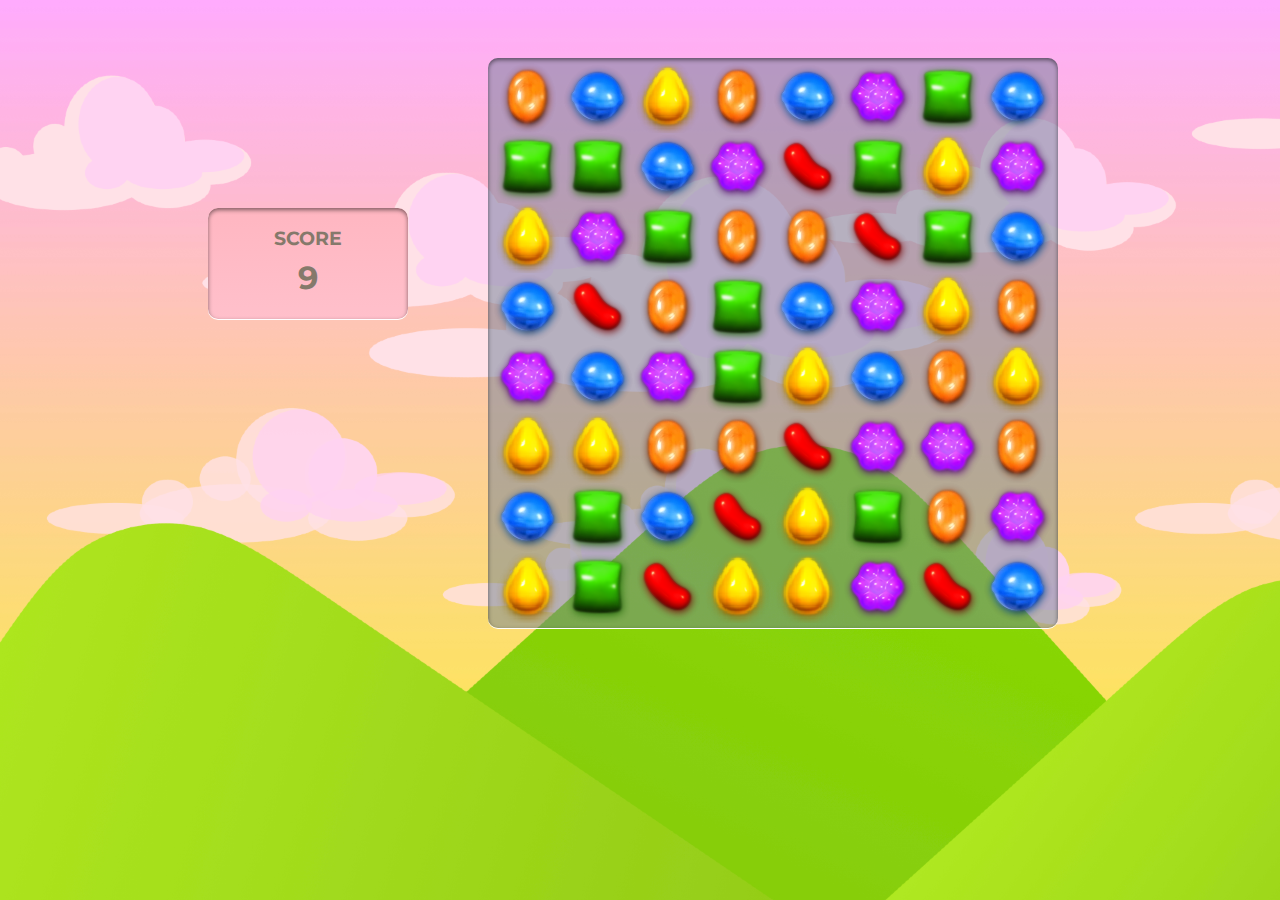
<file: candy-crush-master/index.html>
<!DOCTYPE html>
<html lang="en" dir="ltr">
  <head>
    <meta charset="utf-8">
    <title>Candy Crush</title>
    <link rel="stylesheet" href="style.css">
    <script src="app.js" charset="utf-8"></script>
    <link href="https://fonts.googleapis.com/css?family=Montserrat:300,400&display=swap" rel="stylesheet">
  </head>
  <body>
    <div class="score-board">
      <h3>score</h3>
      <h1 id="score"></h1>
    </div>
    <div class="grid"></div>
  </body>
</html>
</file>
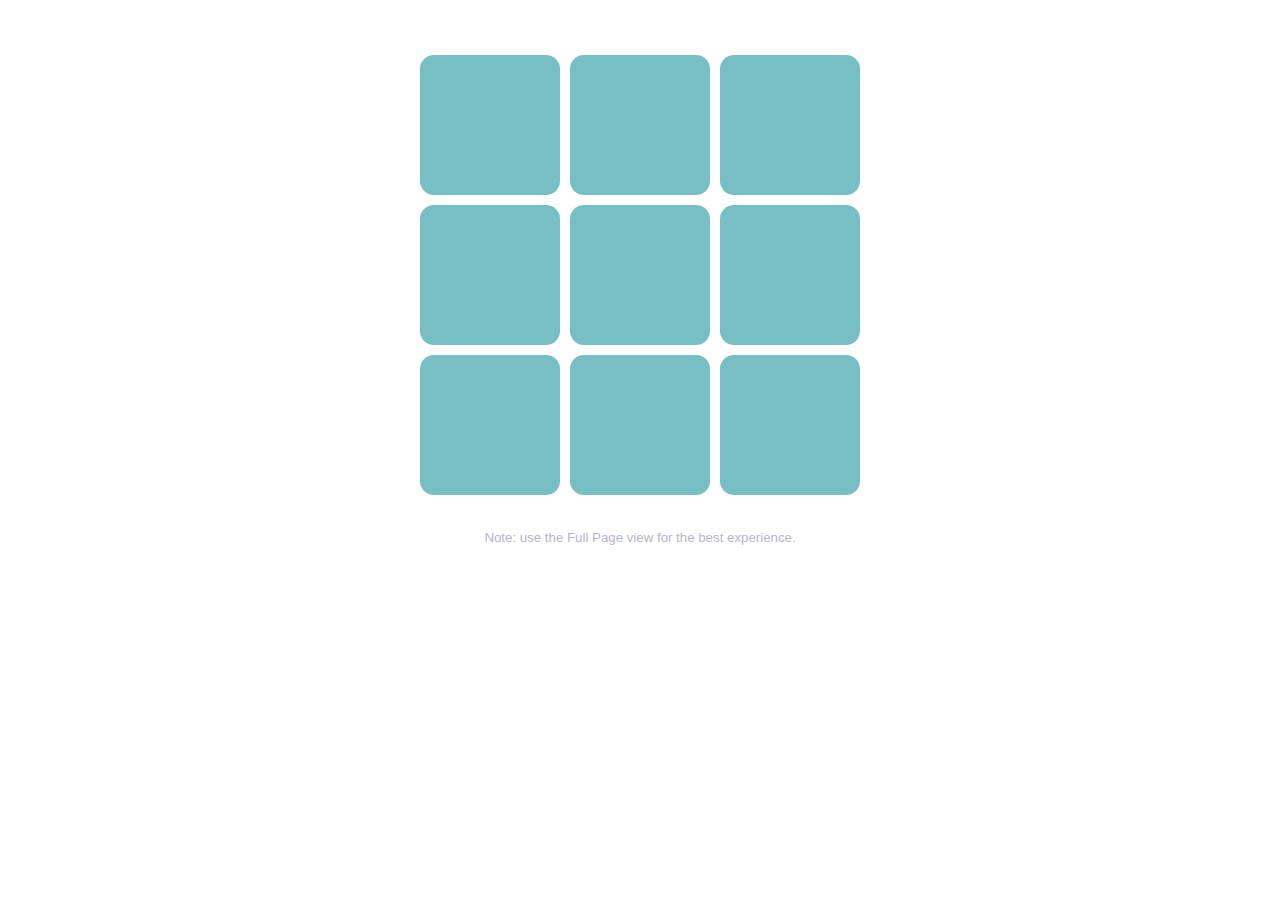
<file: pure-css-tic-tac-toe/dist/index.html>
<!DOCTYPE html>
<html lang="en" >
<head>
  <meta charset="UTF-8">
  <title>CodePen - Pure CSS Tic-tac-toe</title>
  <meta
name="viewport" content="width=device-width, initial-scale=1.0, maximum-scale=1.0, user-scalable=no"><link rel='stylesheet' href='https://cdnjs.cloudflare.com/ajax/libs/font-awesome/4.1.0/css/font-awesome.min.css'>
<link rel='stylesheet' href='https://fonts.googleapis.com/css?family=Open+Sans:400,300,700'><link rel="stylesheet" href="./style.css">

</head>
<body>
<!-- partial:index.partial.html -->
<div class="tic-tac-toe">
  <input class="player-1 left first-column top first-row first-diagonal turn-1" id="block1-1-1" type="radio"/>
  <label class="turn-1" for="block1-1-1"></label>
  <input class="player-1 middle second-column top first-row turn-1" id="block1-1-2" type="radio"/>
  <label class="turn-1" for="block1-1-2"></label>
  <input class="player-1 right third-column top first-row second-diagonal turn-1" id="block1-1-3" type="radio"/>
  <label class="turn-1" for="block1-1-3"></label>
  <input class="player-1 left first-column center second-row turn-1" id="block1-2-1" type="radio"/>
  <label class="turn-1" for="block1-2-1"></label>
  <input class="player-1 middle second-column center second-row first-diagonal second-diagonal turn-1" id="block1-2-2" type="radio"/>
  <label class="turn-1" for="block1-2-2"></label>
  <input class="player-1 right third-column center second-row turn-1" id="block1-2-3" type="radio"/>
  <label class="turn-1" for="block1-2-3"></label>
  <input class="player-1 left first-column bottom third-row second-diagonal turn-1" id="block1-3-1" type="radio"/>
  <label class="turn-1" for="block1-3-1"></label>
  <input class="player-1 middle second-column bottom third-row turn-1" id="block1-3-2" type="radio"/>
  <label class="turn-1" for="block1-3-2"></label>
  <input class="player-1 right third-column bottom third-row first-diagonal turn-1" id="block1-3-3" type="radio"/>
  <label class="turn-1" for="block1-3-3"></label>
  <input class="player-2 left first-column top first-row first-diagonal turn-2" id="block2-1-1" type="radio"/>
  <label class="turn-2" for="block2-1-1"></label>
  <input class="player-2 middle second-column top first-row turn-2" id="block2-1-2" type="radio"/>
  <label class="turn-2" for="block2-1-2"></label>
  <input class="player-2 right third-column top first-row second-diagonal turn-2" id="block2-1-3" type="radio"/>
  <label class="turn-2" for="block2-1-3"></label>
  <input class="player-2 left first-column center second-row turn-2" id="block2-2-1" type="radio"/>
  <label class="turn-2" for="block2-2-1"></label>
  <input class="player-2 middle second-column center second-row first-diagonal second-diagonal turn-2" id="block2-2-2" type="radio"/>
  <label class="turn-2" for="block2-2-2"></label>
  <input class="player-2 right third-column center second-row turn-2" id="block2-2-3" type="radio"/>
  <label class="turn-2" for="block2-2-3"></label>
  <input class="player-2 left first-column bottom third-row second-diagonal turn-2" id="block2-3-1" type="radio"/>
  <label class="turn-2" for="block2-3-1"></label>
  <input class="player-2 middle second-column bottom third-row turn-2" id="block2-3-2" type="radio"/>
  <label class="turn-2" for="block2-3-2"></label>
  <input class="player-2 right third-column bottom third-row first-diagonal turn-2" id="block2-3-3" type="radio"/>
  <label class="turn-2" for="block2-3-3"></label>
  <input class="player-1 left first-column top first-row first-diagonal turn-3" id="block3-1-1" type="radio"/>
  <label class="turn-3" for="block3-1-1"></label>
  <input class="player-1 middle second-column top first-row turn-3" id="block3-1-2" type="radio"/>
  <label class="turn-3" for="block3-1-2"></label>
  <input class="player-1 right third-column top first-row second-diagonal turn-3" id="block3-1-3" type="radio"/>
  <label class="turn-3" for="block3-1-3"></label>
  <input class="player-1 left first-column center second-row turn-3" id="block3-2-1" type="radio"/>
  <label class="turn-3" for="block3-2-1"></label>
  <input class="player-1 middle second-column center second-row first-diagonal second-diagonal turn-3" id="block3-2-2" type="radio"/>
  <label class="turn-3" for="block3-2-2"></label>
  <input class="player-1 right third-column center second-row turn-3" id="block3-2-3" type="radio"/>
  <label class="turn-3" for="block3-2-3"></label>
  <input class="player-1 left first-column bottom third-row second-diagonal turn-3" id="block3-3-1" type="radio"/>
  <label class="turn-3" for="block3-3-1"></label>
  <input class="player-1 middle second-column bottom third-row turn-3" id="block3-3-2" type="radio"/>
  <label class="turn-3" for="block3-3-2"></label>
  <input class="player-1 right third-column bottom third-row first-diagonal turn-3" id="block3-3-3" type="radio"/>
  <label class="turn-3" for="block3-3-3"></label>
  <input class="player-2 left first-column top first-row first-diagonal turn-4" id="block4-1-1" type="radio"/>
  <label class="turn-4" for="block4-1-1"></label>
  <input class="player-2 middle second-column top first-row turn-4" id="block4-1-2" type="radio"/>
  <label class="turn-4" for="block4-1-2"></label>
  <input class="player-2 right third-column top first-row second-diagonal turn-4" id="block4-1-3" type="radio"/>
  <label class="turn-4" for="block4-1-3"></label>
  <input class="player-2 left first-column center second-row turn-4" id="block4-2-1" type="radio"/>
  <label class="turn-4" for="block4-2-1"></label>
  <input class="player-2 middle second-column center second-row first-diagonal second-diagonal turn-4" id="block4-2-2" type="radio"/>
  <label class="turn-4" for="block4-2-2"></label>
  <input class="player-2 right third-column center second-row turn-4" id="block4-2-3" type="radio"/>
  <label class="turn-4" for="block4-2-3"></label>
  <input class="player-2 left first-column bottom third-row second-diagonal turn-4" id="block4-3-1" type="radio"/>
  <label class="turn-4" for="block4-3-1"></label>
  <input class="player-2 middle second-column bottom third-row turn-4" id="block4-3-2" type="radio"/>
  <label class="turn-4" for="block4-3-2"></label>
  <input class="player-2 right third-column bottom third-row first-diagonal turn-4" id="block4-3-3" type="radio"/>
  <label class="turn-4" for="block4-3-3"></label>
  <input class="player-1 left first-column top first-row first-diagonal turn-5" id="block5-1-1" type="radio"/>
  <label class="turn-5" for="block5-1-1"></label>
  <input class="player-1 middle second-column top first-row turn-5" id="block5-1-2" type="radio"/>
  <label class="turn-5" for="block5-1-2"></label>
  <input class="player-1 right third-column top first-row second-diagonal turn-5" id="block5-1-3" type="radio"/>
  <label class="turn-5" for="block5-1-3"></label>
  <input class="player-1 left first-column center second-row turn-5" id="block5-2-1" type="radio"/>
  <label class="turn-5" for="block5-2-1"></label>
  <input class="player-1 middle second-column center second-row first-diagonal second-diagonal turn-5" id="block5-2-2" type="radio"/>
  <label class="turn-5" for="block5-2-2"></label>
  <input class="player-1 right third-column center second-row turn-5" id="block5-2-3" type="radio"/>
  <label class="turn-5" for="block5-2-3"></label>
  <input class="player-1 left first-column bottom third-row second-diagonal turn-5" id="block5-3-1" type="radio"/>
  <label class="turn-5" for="block5-3-1"></label>
  <input class="player-1 middle second-column bottom third-row turn-5" id="block5-3-2" type="radio"/>
  <label class="turn-5" for="block5-3-2"></label>
  <input class="player-1 right third-column bottom third-row first-diagonal turn-5" id="block5-3-3" type="radio"/>
  <label class="turn-5" for="block5-3-3"></label>
  <input class="player-2 left first-column top first-row first-diagonal turn-6" id="block6-1-1" type="radio"/>
  <label class="turn-6" for="block6-1-1"></label>
  <input class="player-2 middle second-column top first-row turn-6" id="block6-1-2" type="radio"/>
  <label class="turn-6" for="block6-1-2"></label>
  <input class="player-2 right third-column top first-row second-diagonal turn-6" id="block6-1-3" type="radio"/>
  <label class="turn-6" for="block6-1-3"></label>
  <input class="player-2 left first-column center second-row turn-6" id="block6-2-1" type="radio"/>
  <label class="turn-6" for="block6-2-1"></label>
  <input class="player-2 middle second-column center second-row first-diagonal second-diagonal turn-6" id="block6-2-2" type="radio"/>
  <label class="turn-6" for="block6-2-2"></label>
  <input class="player-2 right third-column center second-row turn-6" id="block6-2-3" type="radio"/>
  <label class="turn-6" for="block6-2-3"></label>
  <input class="player-2 left first-column bottom third-row second-diagonal turn-6" id="block6-3-1" type="radio"/>
  <label class="turn-6" for="block6-3-1"></label>
  <input class="player-2 middle second-column bottom third-row turn-6" id="block6-3-2" type="radio"/>
  <label class="turn-6" for="block6-3-2"></label>
  <input class="player-2 right third-column bottom third-row first-diagonal turn-6" id="block6-3-3" type="radio"/>
  <label class="turn-6" for="block6-3-3"></label>
  <input class="player-1 left first-column top first-row first-diagonal turn-7" id="block7-1-1" type="radio"/>
  <label class="turn-7" for="block7-1-1"></label>
  <input class="player-1 middle second-column top first-row turn-7" id="block7-1-2" type="radio"/>
  <label class="turn-7" for="block7-1-2"></label>
  <input class="player-1 right third-column top first-row second-diagonal turn-7" id="block7-1-3" type="radio"/>
  <label class="turn-7" for="block7-1-3"></label>
  <input class="player-1 left first-column center second-row turn-7" id="block7-2-1" type="radio"/>
  <label class="turn-7" for="block7-2-1"></label>
  <input class="player-1 middle second-column center second-row first-diagonal second-diagonal turn-7" id="block7-2-2" type="radio"/>
  <label class="turn-7" for="block7-2-2"></label>
  <input class="player-1 right third-column center second-row turn-7" id="block7-2-3" type="radio"/>
  <label class="turn-7" for="block7-2-3"></label>
  <input class="player-1 left first-column bottom third-row second-diagonal turn-7" id="block7-3-1" type="radio"/>
  <label class="turn-7" for="block7-3-1"></label>
  <input class="player-1 middle second-column bottom third-row turn-7" id="block7-3-2" type="radio"/>
  <label class="turn-7" for="block7-3-2"></label>
  <input class="player-1 right third-column bottom third-row first-diagonal turn-7" id="block7-3-3" type="radio"/>
  <label class="turn-7" for="block7-3-3"></label>
  <input class="player-2 left first-column top first-row first-diagonal turn-8" id="block8-1-1" type="radio"/>
  <label class="turn-8" for="block8-1-1"></label>
  <input class="player-2 middle second-column top first-row turn-8" id="block8-1-2" type="radio"/>
  <label class="turn-8" for="block8-1-2"></label>
  <input class="player-2 right third-column top first-row second-diagonal turn-8" id="block8-1-3" type="radio"/>
  <label class="turn-8" for="block8-1-3"></label>
  <input class="player-2 left first-column center second-row turn-8" id="block8-2-1" type="radio"/>
  <label class="turn-8" for="block8-2-1"></label>
  <input class="player-2 middle second-column center second-row first-diagonal second-diagonal turn-8" id="block8-2-2" type="radio"/>
  <label class="turn-8" for="block8-2-2"></label>
  <input class="player-2 right third-column center second-row turn-8" id="block8-2-3" type="radio"/>
  <label class="turn-8" for="block8-2-3"></label>
  <input class="player-2 left first-column bottom third-row second-diagonal turn-8" id="block8-3-1" type="radio"/>
  <label class="turn-8" for="block8-3-1"></label>
  <input class="player-2 middle second-column bottom third-row turn-8" id="block8-3-2" type="radio"/>
  <label class="turn-8" for="block8-3-2"></label>
  <input class="player-2 right third-column bottom third-row first-diagonal turn-8" id="block8-3-3" type="radio"/>
  <label class="turn-8" for="block8-3-3"></label>
  <input class="player-1 left first-column top first-row first-diagonal turn-9" id="block9-1-1" type="radio"/>
  <label class="turn-9" for="block9-1-1"></label>
  <input class="player-1 middle second-column top first-row turn-9" id="block9-1-2" type="radio"/>
  <label class="turn-9" for="block9-1-2"></label>
  <input class="player-1 right third-column top first-row second-diagonal turn-9" id="block9-1-3" type="radio"/>
  <label class="turn-9" for="block9-1-3"></label>
  <input class="player-1 left first-column center second-row turn-9" id="block9-2-1" type="radio"/>
  <label class="turn-9" for="block9-2-1"></label>
  <input class="player-1 middle second-column center second-row first-diagonal second-diagonal turn-9" id="block9-2-2" type="radio"/>
  <label class="turn-9" for="block9-2-2"></label>
  <input class="player-1 right third-column center second-row turn-9" id="block9-2-3" type="radio"/>
  <label class="turn-9" for="block9-2-3"></label>
  <input class="player-1 left first-column bottom third-row second-diagonal turn-9" id="block9-3-1" type="radio"/>
  <label class="turn-9" for="block9-3-1"></label>
  <input class="player-1 middle second-column bottom third-row turn-9" id="block9-3-2" type="radio"/>
  <label class="turn-9" for="block9-3-2"></label>
  <input class="player-1 right third-column bottom third-row first-diagonal turn-9" id="block9-3-3" type="radio"/>
  <label class="turn-9" for="block9-3-3"></label>
  <div class="end">
    <h3></h3><a href="">Restart</a>
  </div>
</div>
<h5>Note: use the Full Page view for the best experience.</h5>
<!-- partial -->
  <script  src="./script.js"></script>

</body>
</html>
</file>
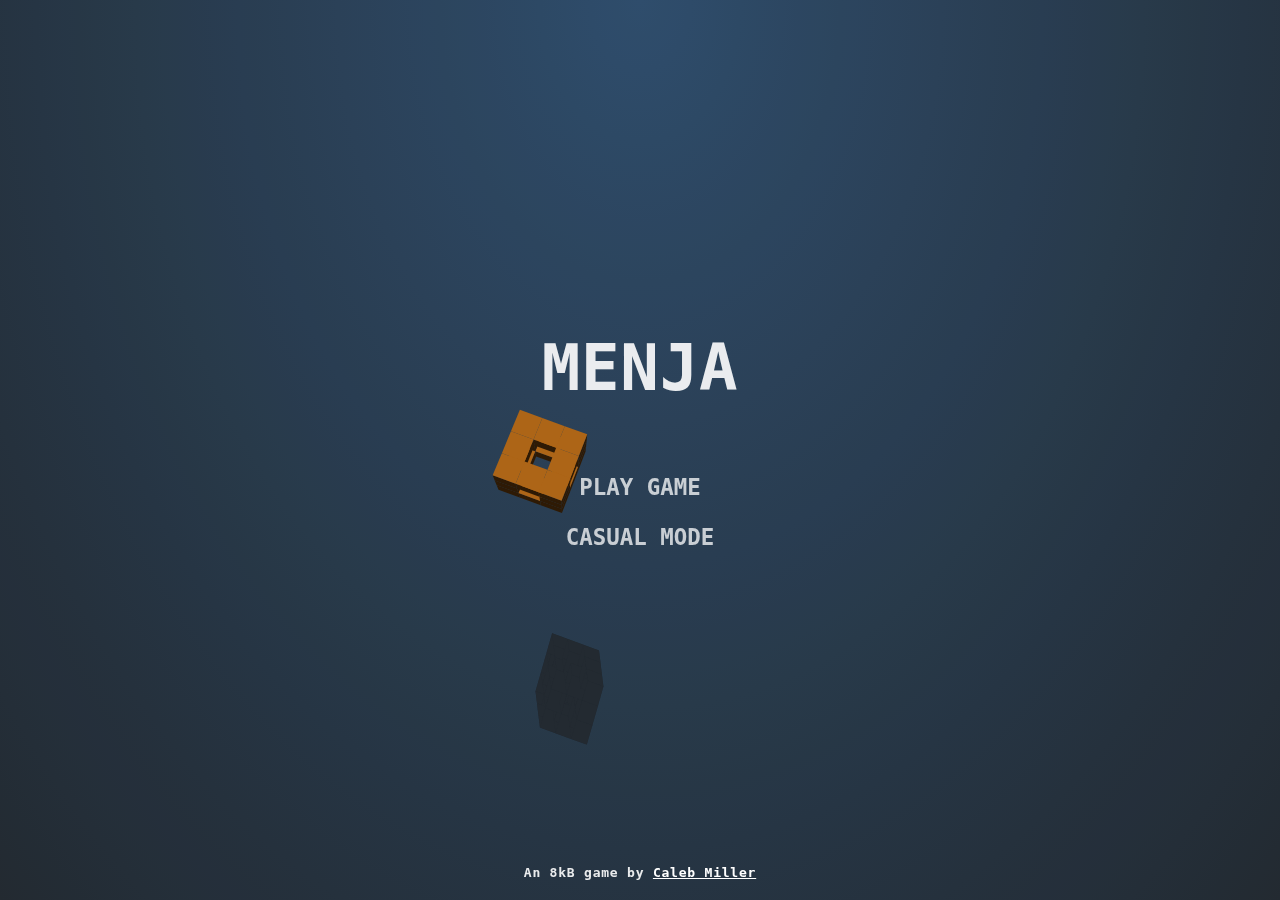
<file: Box Ninja Game/index1.html>
<!DOCTYPE html>
<html lang="en" >
<head>
  <meta charset="UTF-8">
  <title>Hit-it</title>
  <meta name="viewport" content="width=device-width, initial-scale=1">
<meta name="theme-color" content="#2c3f51"><link rel="stylesheet" href="./style1.css">

</head>
<body>
<!-- partial:index.partial.html -->
<!-- Game canvas -->
<canvas id="c"></canvas>

<!-- Gameplay HUD -->
<div class="hud">
	<div class="hud__score">
		<div class="score-lbl"></div>
		<div class="cube-count-lbl"></div>
	</div>
	<div class="pause-btn"><div></div></div>
	<div class="slowmo">
		<div class="slowmo__bar"></div>
	</div>
</div>

<!-- Menu System -->
<div class="menus">
	<div class="menu menu--main">
		<h1>MENJA</h1>
		<button type="button" class="play-normal-btn">PLAY GAME</button>
		<button type="button" class="play-casual-btn">CASUAL MODE</button>
		<div class="credits">An 8kB game by <a href="https://cmiller.tech">Caleb Miller</a></div>
	</div>
	<div class="menu menu--pause">
		<h1>Paused</h1>
		<button type="button" class="resume-btn">RESUME GAME</button>
		<button type="button" class="menu-btn--pause">MAIN MENU</button>
	</div>
	<div class="menu menu--score">
		<h1>Game Over</h1>
		<h2>Your Score:</h2>
		<div class="final-score-lbl"></div>
		<div class="high-score-lbl"></div>
		<button type="button" class="play-again-btn">PLAY AGAIN</button>
		<button type="button" class="menu-btn--score">MAIN MENU</button>
	</div>
</div>
<!-- partial -->
  <script type="module" src="./script1.js"></script>

</body>
</html>
</file>
<file: candy-crush-master/style.css>
.grid {
    height: 560px;
    min-width: 560px;
    display: flex;
    flex-wrap: wrap;
    margin-left: 80px;
    margin-top: 50px;
    background-color: rgba(109, 127, 151, 0.5);
    padding:5px;
    border-radius: 10px;
    box-shadow: 0 2px 4px rgba(0, 0, 0, 0.5) inset, 0 1px 0 #fff;
    color: #85796b;
}

.grid div {
    height: 70px;
    width: 70px;
}

h3 {
 font-family: "Montserrat", sans-serif;
 text-transform: uppercase;
}

h1 {
 font-family: "Montserrat", sans-serif;
 text-transform: uppercase;
 margin-top: -10px;
}

.invisible {
    background-color: white;
}

body {
  background-image: url("candy-crush-background-2.png");
  max-width: 100vh;
  display: flex;
}

.score-board {
  background-color: pink;
  border-radius: 10px;
  margin-top: 200px;
  margin-left: 200px;
  margin-bottom: 350px;
  min-width: 200px;

  display: flex;
  flex-direction: column;
  justify-content: space-between;
  align-items: center;
  text-align: center;
  background-image: linear-gradient(#FFB6C1, #FFC0CB);
  box-shadow: 0 2px 4px rgba(0, 0, 0, 0.5) inset, 0 1px 0 #fff;
  color: #85796b;
}
</file>
<file: pure-css-tic-tac-toe/dist/style.css>
@charset "UTF-8";
/* Variables
-------------------------------------------------------------- */
/* Body and Notice styling
-------------------------------------------------------------- */
body {
  color: #b6b5ca;
  font-family: 'Arial', sans-serif;
  margin: 0;
  text-align: center;
}

h5 {
  font-weight: 400;
  padding: 0 20px;
}

/* Tic-tac-toe game
-------------------------------------------------------------- */
.tic-tac-toe {
  font-family: 'Open Sans', sans-serif;
  height: 300px;
  overflow: hidden;
  margin: 50px auto 30px auto;
  position: relative;
  width: 300px;
}
@media (min-width: 450px) {
  .tic-tac-toe {
    height: 450px;
    width: 450px;
  }
}
.tic-tac-toe input[type="radio"] {
  display: none;
}
.tic-tac-toe input[type="radio"]:checked + label {
  cursor: default;
  z-index: 10 !important;
}
.tic-tac-toe input[type="radio"].player-1 + label:after {
  content: "";
}
.tic-tac-toe input[type="radio"].player-2 + label:after {
  content: "";
}
.tic-tac-toe input[type="radio"].player-1:checked + label:after, .tic-tac-toe input[type="radio"].player-2:checked + label:after {
  opacity: 1;
}
.tic-tac-toe input[type="radio"].player-1:checked + label {
  background-color: #dc685a;
}
.tic-tac-toe input[type="radio"].player-2:checked + label {
  background-color: #ecaf4f;
}
.tic-tac-toe input[type="radio"].turn-1 + label {
  z-index: 1;
}
.tic-tac-toe input[type="radio"].turn-2 + label {
  z-index: 2;
}
.tic-tac-toe input[type="radio"].turn-3 + label {
  z-index: 3;
}
.tic-tac-toe input[type="radio"].turn-4 + label {
  z-index: 4;
}
.tic-tac-toe input[type="radio"].turn-5 + label {
  z-index: 5;
}
.tic-tac-toe input[type="radio"].turn-6 + label {
  z-index: 6;
}
.tic-tac-toe input[type="radio"].turn-7 + label {
  z-index: 7;
}
.tic-tac-toe input[type="radio"].turn-8 + label {
  z-index: 8;
}
.tic-tac-toe input[type="radio"].turn-9 + label {
  z-index: 9;
}
.tic-tac-toe input[type="radio"].turn-1 + label {
  display: block;
}
.tic-tac-toe input[type="radio"].turn-1:checked ~ .turn-2 + label {
  display: block;
}
.tic-tac-toe input[type="radio"].turn-2:checked ~ .turn-3 + label {
  display: block;
}
.tic-tac-toe input[type="radio"].turn-3:checked ~ .turn-4 + label {
  display: block;
}
.tic-tac-toe input[type="radio"].turn-4:checked ~ .turn-5 + label {
  display: block;
}
.tic-tac-toe input[type="radio"].turn-5:checked ~ .turn-6 + label {
  display: block;
}
.tic-tac-toe input[type="radio"].turn-6:checked ~ .turn-7 + label {
  display: block;
}
.tic-tac-toe input[type="radio"].turn-7:checked ~ .turn-8 + label {
  display: block;
}
.tic-tac-toe input[type="radio"].turn-8:checked ~ .turn-9 + label {
  display: block;
}
.tic-tac-toe input[type="radio"].left + label {
  left: 0;
}
.tic-tac-toe input[type="radio"].top + label {
  top: 0;
}
.tic-tac-toe input[type="radio"].middle + label {
  left: 100px;
}
.tic-tac-toe input[type="radio"].right + label {
  left: 200px;
}
.tic-tac-toe input[type="radio"].center + label {
  top: 100px;
}
.tic-tac-toe input[type="radio"].bottom + label {
  top: 200px;
}
@media (min-width: 450px) {
  .tic-tac-toe input[type="radio"].middle + label {
    left: 150px;
  }
  .tic-tac-toe input[type="radio"].right + label {
    left: 300px;
  }
  .tic-tac-toe input[type="radio"].center + label {
    top: 150px;
  }
  .tic-tac-toe input[type="radio"].bottom + label {
    top: 300px;
  }
}
.tic-tac-toe input[type="radio"]:checked ~ input[type="radio"]:checked ~ input[type="radio"]:checked ~
input[type="radio"]:checked ~ input[type="radio"]:checked ~ input[type="radio"]:checked ~
input[type="radio"]:checked ~ input[type="radio"]:checked ~ input[type="radio"]:checked ~ .end {
  display: block;
}
.tic-tac-toe input[type="radio"]:checked ~ input[type="radio"]:checked ~ input[type="radio"]:checked ~
input[type="radio"]:checked ~ input[type="radio"]:checked ~ input[type="radio"]:checked ~
input[type="radio"]:checked ~ input[type="radio"]:checked ~ input[type="radio"]:checked ~ .end > h3:before {
  content: "It is a tie!";
}
.tic-tac-toe .player-1.first-column:checked ~ .player-1.first-column:checked ~ .player-1.first-column:checked ~ .end,
.tic-tac-toe .player-1.second-column:checked ~ .player-1.second-column:checked ~ .player-1.second-column:checked ~ .end,
.tic-tac-toe .player-1.third-column:checked ~ .player-1.third-column:checked ~ .player-1.third-column:checked ~ .end,
.tic-tac-toe .player-1.first-row:checked ~ .player-1.first-row:checked ~ .player-1.first-row:checked ~ .end,
.tic-tac-toe .player-1.second-row:checked ~ .player-1.second-row:checked ~ .player-1.second-row:checked ~ .end,
.tic-tac-toe .player-1.third-row:checked ~ .player-1.third-row:checked ~ .player-1.third-row:checked ~ .end,
.tic-tac-toe .player-1.first-diagonal:checked ~ .player-1.first-diagonal:checked ~ .player-1.first-diagonal:checked ~ .end,
.tic-tac-toe .player-1.second-diagonal:checked ~ .player-1.second-diagonal:checked ~ .player-1.second-diagonal:checked ~ .end {
  display: block;
}
.tic-tac-toe .player-1.first-column:checked ~ .player-1.first-column:checked ~ .player-1.first-column:checked ~ .end h3:before,
.tic-tac-toe .player-1.second-column:checked ~ .player-1.second-column:checked ~ .player-1.second-column:checked ~ .end h3:before,
.tic-tac-toe .player-1.third-column:checked ~ .player-1.third-column:checked ~ .player-1.third-column:checked ~ .end h3:before,
.tic-tac-toe .player-1.first-row:checked ~ .player-1.first-row:checked ~ .player-1.first-row:checked ~ .end h3:before,
.tic-tac-toe .player-1.second-row:checked ~ .player-1.second-row:checked ~ .player-1.second-row:checked ~ .end h3:before,
.tic-tac-toe .player-1.third-row:checked ~ .player-1.third-row:checked ~ .player-1.third-row:checked ~ .end h3:before,
.tic-tac-toe .player-1.first-diagonal:checked ~ .player-1.first-diagonal:checked ~ .player-1.first-diagonal:checked ~ .end h3:before,
.tic-tac-toe .player-1.second-diagonal:checked ~ .player-1.second-diagonal:checked ~ .player-1.second-diagonal:checked ~ .end h3:before {
  content: "Player 1 wins!" !important;
}
.tic-tac-toe .player-2.first-column:checked ~ .player-2.first-column:checked ~ .player-2.first-column:checked ~ .end,
.tic-tac-toe .player-2.second-column:checked ~ .player-2.second-column:checked ~ .player-2.second-column:checked ~ .end,
.tic-tac-toe .player-2.third-column:checked ~ .player-2.third-column:checked ~ .player-2.third-column:checked ~ .end,
.tic-tac-toe .player-2.first-row:checked ~ .player-2.first-row:checked ~ .player-2.first-row:checked ~ .end,
.tic-tac-toe .player-2.second-row:checked ~ .player-2.second-row:checked ~ .player-2.second-row:checked ~ .end,
.tic-tac-toe .player-2.third-row:checked ~ .player-2.third-row:checked ~ .player-2.third-row:checked ~ .end,
.tic-tac-toe .player-2.first-diagonal:checked ~ .player-2.first-diagonal:checked ~ .player-2.first-diagonal:checked ~ .end,
.tic-tac-toe .player-2.second-diagonal:checked ~ .player-2.second-diagonal:checked ~ .player-2.second-diagonal:checked ~ .end {
  display: block;
}
.tic-tac-toe .player-2.first-column:checked ~ .player-2.first-column:checked ~ .player-2.first-column:checked ~ .end h3:before,
.tic-tac-toe .player-2.second-column:checked ~ .player-2.second-column:checked ~ .player-2.second-column:checked ~ .end h3:before,
.tic-tac-toe .player-2.third-column:checked ~ .player-2.third-column:checked ~ .player-2.third-column:checked ~ .end h3:before,
.tic-tac-toe .player-2.first-row:checked ~ .player-2.first-row:checked ~ .player-2.first-row:checked ~ .end h3:before,
.tic-tac-toe .player-2.second-row:checked ~ .player-2.second-row:checked ~ .player-2.second-row:checked ~ .end h3:before,
.tic-tac-toe .player-2.third-row:checked ~ .player-2.third-row:checked ~ .player-2.third-row:checked ~ .end h3:before,
.tic-tac-toe .player-2.first-diagonal:checked ~ .player-2.first-diagonal:checked ~ .player-2.first-diagonal:checked ~ .end h3:before,
.tic-tac-toe .player-2.second-diagonal:checked ~ .player-2.second-diagonal:checked ~ .player-2.second-diagonal:checked ~ .end h3:before {
  content: "Player 2 wins!" !important;
}
.tic-tac-toe label {
  background-color: #78bec5;
  border-radius: 14px;
  cursor: pointer;
  color: #fff;
  display: none;
  height: 90px;
  margin: 5px;
  position: absolute;
  width: 90px;
  -moz-transition: background-color 0.3s;
  -o-transition: background-color 0.3s;
  -webkit-transition: background-color 0.3s;
  transition: background-color 0.3s;
}
@media (min-width: 450px) {
  .tic-tac-toe label {
    height: 140px;
    width: 140px;
  }
}
.tic-tac-toe label:hover {
  background-color: #3d4250;
}
.tic-tac-toe label:hover:after {
  opacity: .4;
}
.tic-tac-toe label:after {
  left: 0;
  font-family: "FontAwesome";
  font-size: 45px;
  margin-top: -22.5px;
  opacity: 0;
  position: absolute;
  text-align: center;
  text-shadow: 2px 2px 4px rgba(0, 0, 0, 0.2);
  top: 50%;
  width: 100%;
}
@media (min-width: 450px) {
  .tic-tac-toe label:after {
    font-size: 70px;
    margin-top: -35px;
  }
}
.tic-tac-toe .end {
  background: rgba(255, 255, 255, 0.8);
  bottom: 5px;
  color: #3d4250;
  display: none;
  left: 5px;
  padding-top: 55px;
  position: absolute;
  right: 5px;
  top: 5px;
  text-align: center;
  z-index: 11;
}
@media (min-width: 450px) {
  .tic-tac-toe .end {
    padding-top: 110px;
  }
}
.tic-tac-toe .end h3 {
  font-size: 30px;
  font-weight: 300;
}
@media (min-width: 450px) {
  .tic-tac-toe .end h3 {
    font-size: 40px;
  }
}
.tic-tac-toe .end a {
  background-color: #3d4250;
  border-radius: 4px;
  color: #fff;
  padding: 14px 45px;
  text-decoration: none;
  -moz-transition: background-color 0.2s;
  -o-transition: background-color 0.2s;
  -webkit-transition: background-color 0.2s;
  transition: background-color 0.2s;
}
.tic-tac-toe .end a:hover {
  background-color: #262934;
  cursor: pointer;
}
</file>
<file: Box Ninja Game/style1.css>
body {
	margin: 0;
	background-color: #000;
	background-image: radial-gradient(ellipse at top, #335476 0.0%, #31506e 11.1%, #304b67 22.2%, #2f4760 33.3%, #2d4359 44.4%, #2c3f51 55.6%, #2a3a4a 66.7%, #293643 77.8%, #28323d 88.9%, #262e36 100.0%);
	height: 100vh;
	overflow: hidden;

	font-family: monospace;
	font-weight: bold;
	letter-spacing: 0.06em;
	color: rgba(255, 255, 255, 0.75);
}

#c {
	display: block;
	touch-action: none;
	transform: translateZ(0);
}


/*/////////////////////
//        HUD        //
/////////////////////*/


.hud__score,
.pause-btn {
	position: fixed;
	font-size: calc(14px + 2vw + 1vh);
}

.hud__score {
	top: 0.65em;
	left: 0.65em;
	pointer-events: none;
	user-select: none;
}

.cube-count-lbl {
	font-size: 0.46em;
}

.pause-btn {
	position: fixed;
	top: 0;
	right: 0;
	padding: 0.8em 0.65em;
}

.pause-btn > div {
	position: relative;
	width: 0.8em;
	height: 0.8em;
	opacity: 0.75;
}

.pause-btn > div::before,
.pause-btn > div::after {
	content: '';
	display: block;
	width: 34%;
	height: 100%;
	position: absolute;
	background-color: #fff;
}

.pause-btn > div::after {
	right: 0;
}

.slowmo {
	position: fixed;
	bottom: 0;
	width: 100%;
	pointer-events: none;
	opacity: 0;
	transition: opacity 0.4s;
	will-change: opacity;
}

.slowmo::before {
	content: 'SLOW-MO';
	display: block;
	font-size: calc(8px + 1vw + 0.5vh);
	margin-left: 0.5em;
	margin-bottom: 8px;
}

.slowmo::after {
	content: '';
	display: block;
	position: fixed;
	bottom: 0;
	width: 100%;
	height: 1.5vh;
	background-color: rgba(0, 0, 0, 0.25);
	z-index: -1;
}

.slowmo__bar {
	height: 1.5vh;
	background-color: rgba(255, 255, 255, 0.75);
	transform-origin: 0 0;
}



/*/////////////////////
//       MENUS       //
/////////////////////*/

.menus::before {
	content: '';
	pointer-events: none;
	position: fixed;
	top: 0;
	right: 0;
	bottom: 0;
	left: 0;
	background-color: #000;
	opacity: 0;
	transition: opacity 0.2s;
	transition-timing-function: ease-in;
}

.menus.has-active::before {
	opacity: 0.08;
	transition-duration: 0.4s;
	transition-timing-function: ease-out;
}

.menus.interactive-mode::before {
	opacity: 0.02;
}



/* Menu containers */
.menu {
	pointer-events: none;
	position: fixed;
	top: 0;
	right: 0;
	bottom: 0;
	left: 0;
	display: flex;
	flex-direction: column;
	justify-content: center;
	align-items: center;
	user-select: none;
	text-align: center;
	color: rgba(255, 255, 255, 0.9);
	opacity: 0;
	visibility: hidden;
	transform: translateY(30px);
	transition-property: opacity, visibility, transform;
	transition-duration: 0.2s;
	transition-timing-function: ease-in;
}

.menu.active {
	opacity: 1;
	visibility: visible;
	transform: translateY(0);
	transition-duration: 0.4s;
	transition-timing-function: ease-out;
}

.menus.interactive-mode .menu.active {
	opacity: 0.6;
}

.menus:not(.interactive-mode) .menu.active > * {
	pointer-events: auto;
}


/* Common menu elements */

h1 {
	font-size: 4rem;
	line-height: 0.95;
	text-align: center;
	font-weight: bold;
	margin: 0 0.65em 1em;
}

h2 {
	font-size: 1.2rem;
	line-height: 1;
	text-align: center;
	font-weight: bold;
	margin: -1em 0.65em 1em;
}

.final-score-lbl {
	font-size: 5rem;
	margin: -0.2em 0 0;
}

.high-score-lbl {
	font-size: 1.2rem;
	margin: 0 0 2.5em;
}

button {
	display: block;
	position: relative;
	width: 200px;
	padding: 12px 20px;
	background: transparent;
	border: none;
	outline: none;
	user-select: none;
	font-family: monospace;
	font-weight: bold;
	font-size: 1.4rem;
	color: #fff;
	opacity: 0.75;
	transition: opacity 0.3s;
}

button::before {
	content: '';
	position: absolute;
	top: 0;
	right: 0;
	bottom: 0;
	left: 0;
	background-color: rgba(255, 255, 255, 0.15);
	transform: scale(0, 0);
	opacity: 0;
	transition: opacity 0.3s, transform 0.3s;
}

/* No `:focus` styles because this is a mouse/touch game! */
button:active {
	opacity: 1;
}

button:active::before {
	transform: scale(1, 1);
	opacity: 1;
}

.credits {
	position: fixed;
	width: 100%;
	left: 0;
	bottom: 20px;
}

a {
	color: white;
}

/* Only enable hover state on large screens */
@media (min-width: 1025px) {
	button:hover {
		opacity: 1;
	}

	button:hover::before {
		transform: scale(1, 1);
		opacity: 1;
	}
}
</file>
